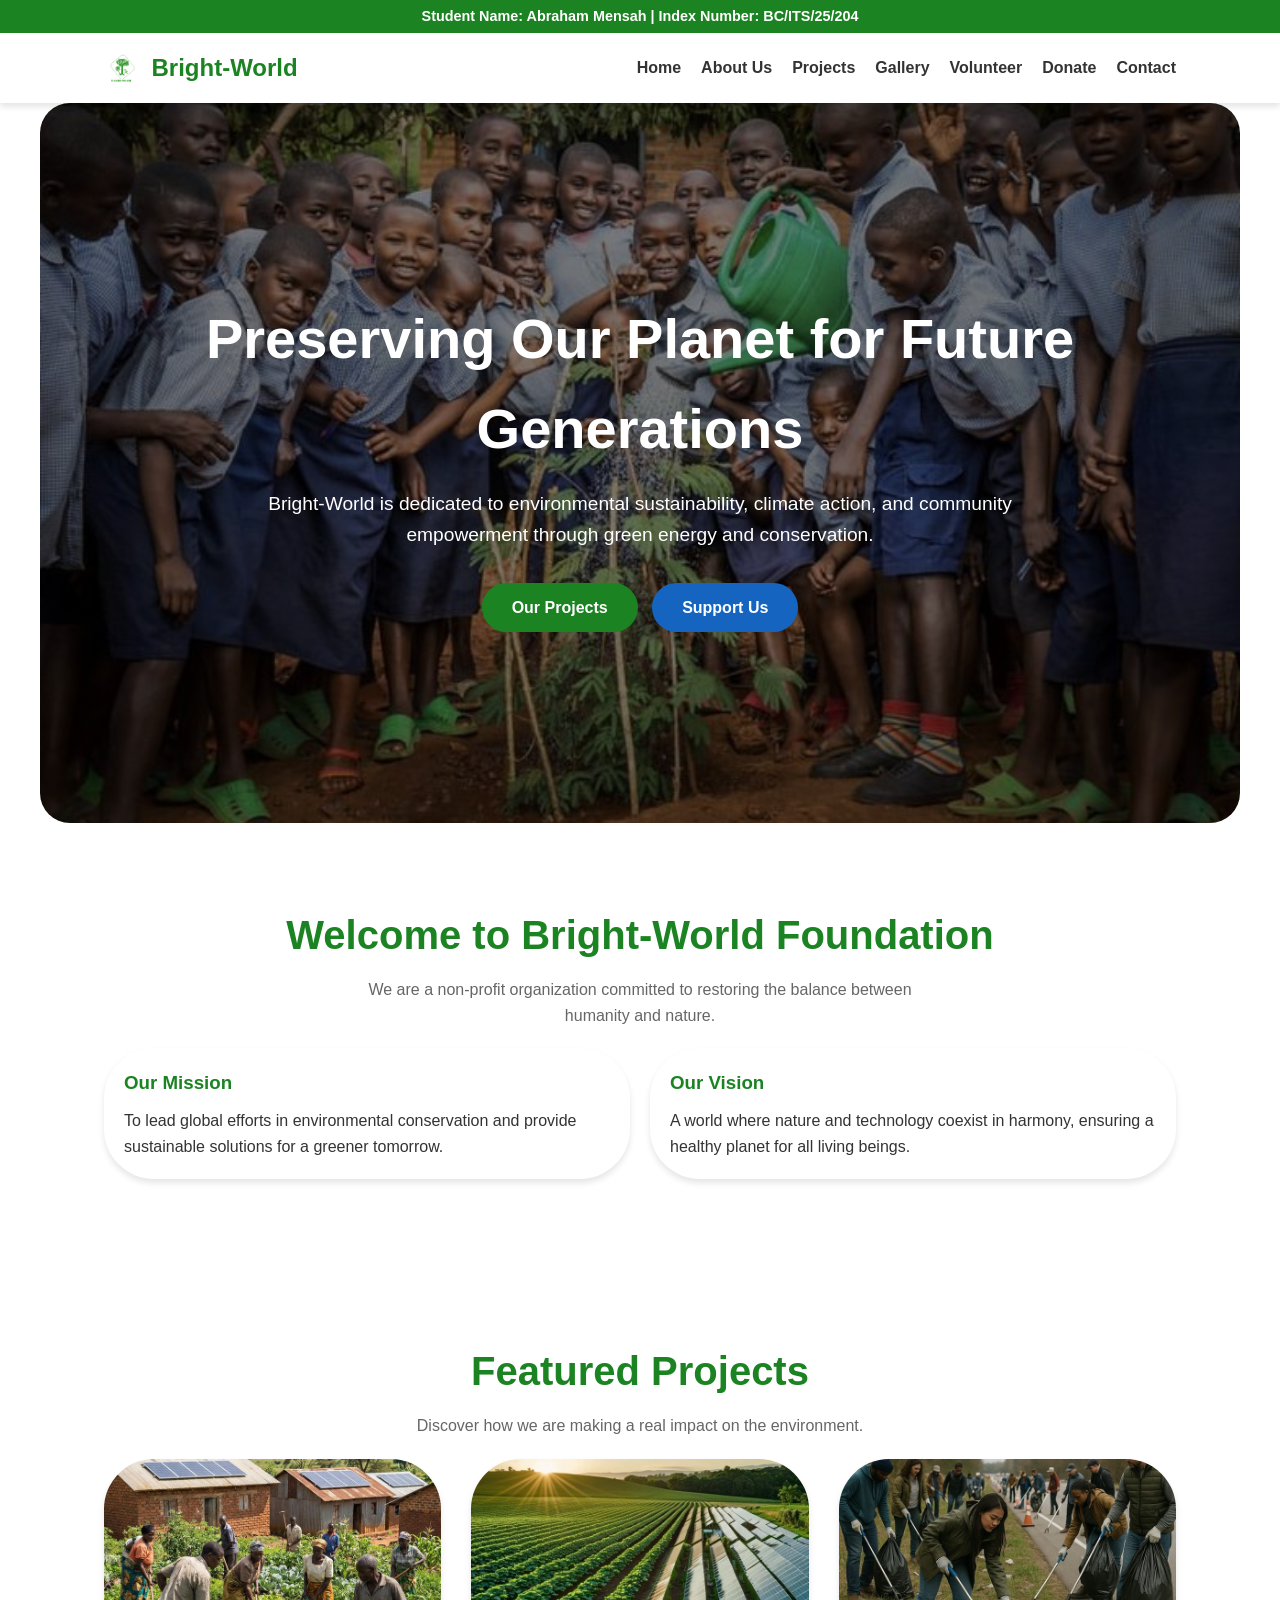
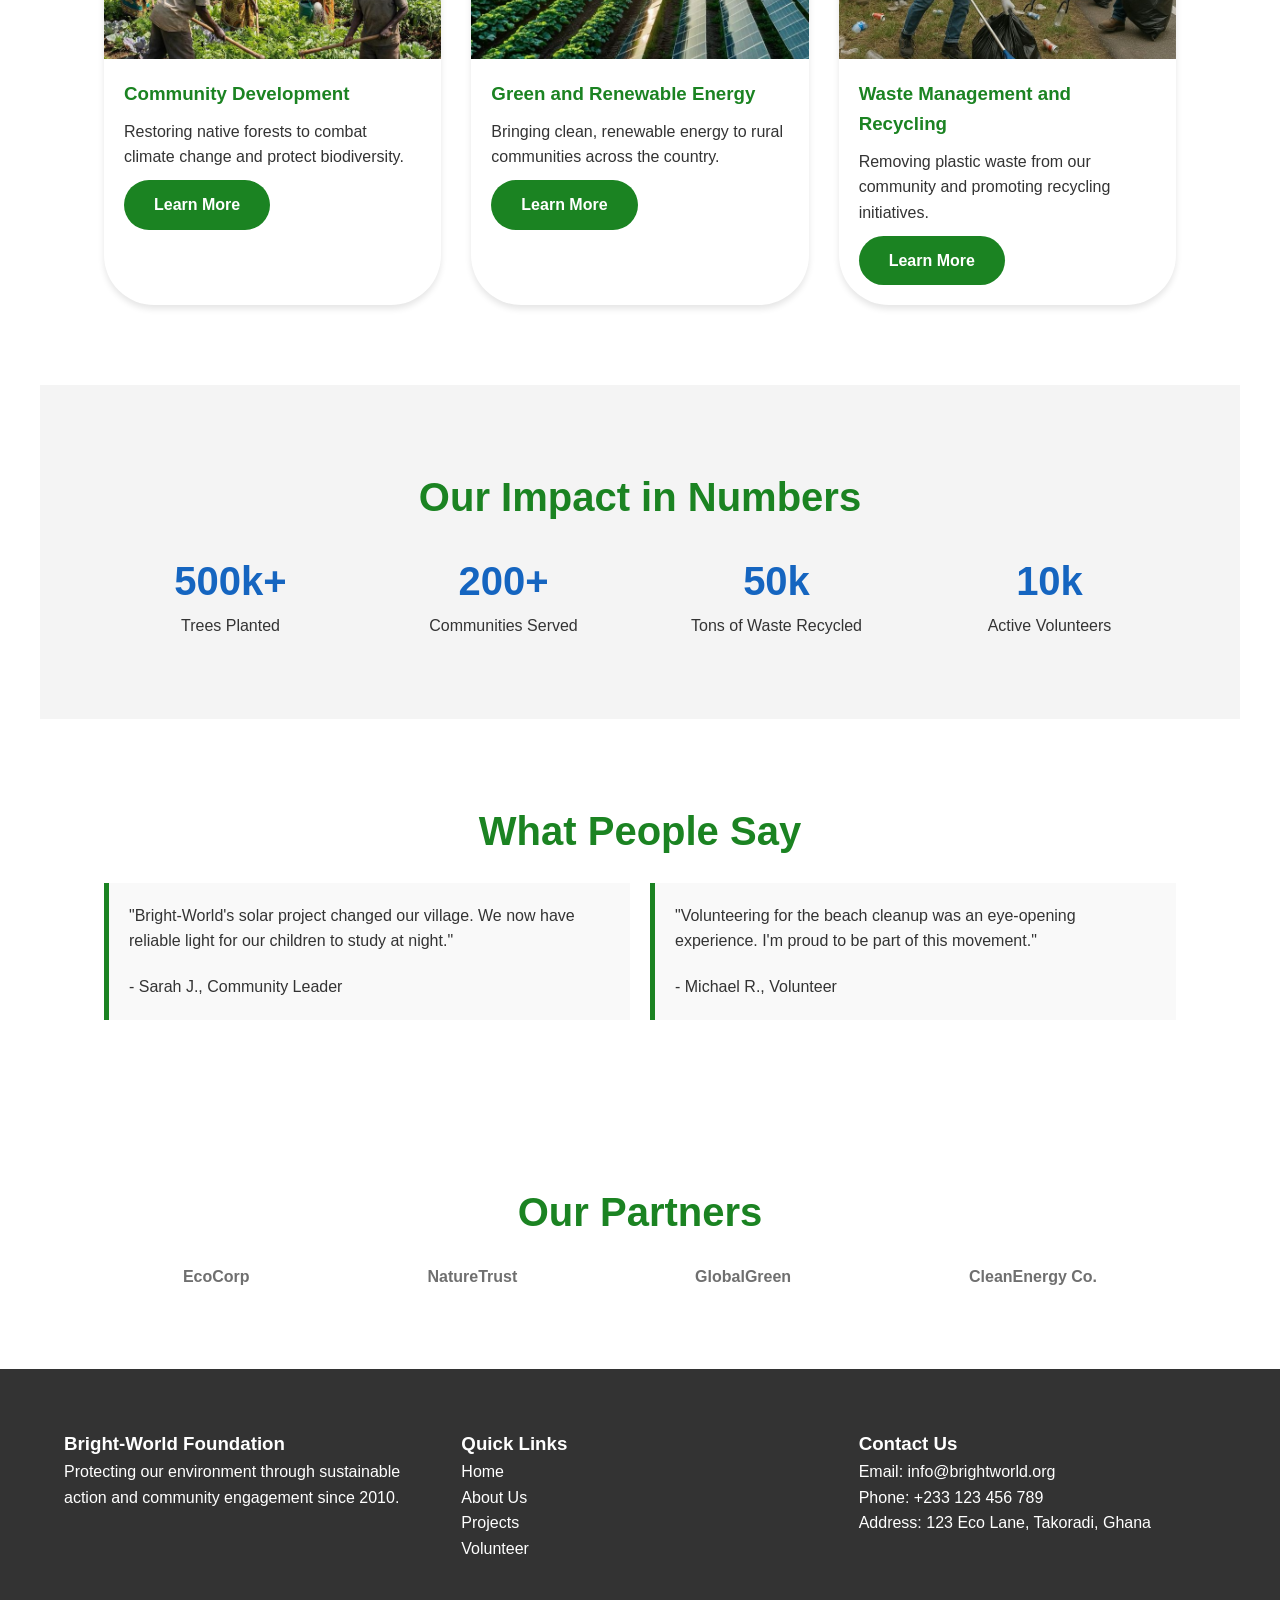
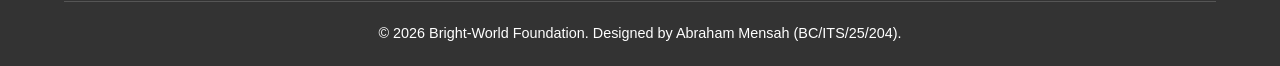
<file: index.html>
<!DOCTYPE html>
<html lang="en">
<head>
    <meta charset="UTF-8">
    <meta name="viewport" content="width=device-width, initial-scale=1.0">
    <title>Home | Bright-World Foundation</title>
    <link rel="stylesheet" href="css/style.css">
</head>
<body>
    <!-- Student Information Header -->
    <div class="header-top">
        Student Name: Abraham Mensah | Index Number: BC/ITS/25/204
    </div>

    <header>
        <div class="nav-container">
            <div class="logo-section">
                <img src="images/Bright world.png" alt="Bright-World Initiative Logo">
                <h1>Bright-World</h1>
            </div>
            <nav>
                <ul>
                    <li><a href="index.html">Home</a></li>
                    <li><a href="about.html">About Us</a></li>
                    <li><a href="projects.html">Projects</a></li>
                    <li><a href="gallery.html">Gallery</a></li>
                    <li><a href="volunteer.html">Volunteer</a></li>
                    <li><a href="donate.html">Donate</a></li>
                    <li><a href="contact.html">Contact</a></li>
                </ul>
            </nav>
        </div>
    </header>

    <main>
        <!-- Hero Section -->
        <section class="hero">
            <h2>Preserving Our Planet for Future Generations</h2>
            <p>Bright-World is dedicated to environmental sustainability, climate action, and community empowerment through green energy and conservation.</p>
            <div class="hero-btns">
                <a href="projects.html" class="btn">Our Projects</a>
                <a href="donate.html" class="btn btn-secondary">Support Us</a>
            </div>
        </section>

        <!-- Brief Introduction -->
        <section id="intro">
            <div class="section-title">
                <h2>Welcome to Bright-World Foundation</h2>
                <p>We are a non-profit organization committed to restoring the balance between humanity and nature.</p>
            </div>
            <div class="flex-container">
                <div class="card" style="flex: 1; min-width: 300px;">
                    <div class="card-content">
                        <h3>Our Mission</h3>
                        <p>To lead global efforts in environmental conservation
                              and provide sustainable solutions for a greener tomorrow.</p>
                    </div>
                </div>
                <div class="card" style="flex: 1; min-width: 300px;">
                    <div class="card-content">
                        <h3>Our Vision</h3>
                        <p>A world where nature and technology coexist in harmony, ensuring a healthy planet for all living beings.</p>
                    </div>
                </div>
            </div>
        </section>

        <!-- Featured Projects -->
        <section id="featured-projects" class="light-bg">
            <div class="section-title">
                <h2>Featured Projects</h2>
                <p>Discover how we are making a real impact on the environment.</p>
            </div>
            <div class="grid-container">
                <div class="card">
                    <div class="card-img"><img src="images/Community Development.png" alt="Tree Planting"></div>
                    <div class="card-content">
                        <h3>Community Development</h3>
                        <p>Restoring native forests to combat climate change and protect biodiversity.</p>
                        <a href="projects.html" class="btn" style="margin-top: 10px;">Learn More</a>
                    </div>
                </div>
                <div class="card">
                    <div class="card-img"><img src="images/Green and Renewable Energy.png" alt="Solar Farm"></div>
                    <div class="card-content">
                        <h3>Green and Renewable Energy</h3>
                        <p>Bringing clean, renewable energy to rural communities across the country.</p>
                        <a href="projects.html" class="btn" style="margin-top: 10px;">Learn More</a>
                    </div>
                </div>
                <div class="card">
                    <div class="card-img"><img src="images/Waste Management and Recycling.png" alt="Beach Cleanup"></div>
                    <div class="card-content">
                        <h3>Waste Management and Recycling</h3>
                        <p>Removing plastic waste from our community and promoting recycling initiatives.</p>
                        <a href="projects.html" class="btn" style="margin-top: 10px;">Learn More</a>
                    </div>
                </div>
            </div>
        </section>

        <!-- Statistics -->
        <section class="stats-section">
            <div class="section-title">
                <h2>Our Impact in Numbers</h2>
            </div>
            <div class="stats-grid">
                <div class="stat-item">
                    <h3>500k+</h3>
                    <p>Trees Planted</p>
                </div>
                <div class="stat-item">
                    <h3>200+</h3>
                    <p>Communities Served</p>
                </div>
                <div class="stat-item">
                    <h3>50k</h3>
                    <p>Tons of Waste Recycled</p>
                </div>
                <div class="stat-item">
                    <h3>10k</h3>
                    <p>Active Volunteers</p>
                </div>
            </div>
        </section>

        <!-- Testimonials -->
        <section id="testimonials">
            <div class="section-title">
                <h2>What People Say</h2>
            </div>
            <div class="flex-container">
                <blockquote style="background: #f9f9f9; padding: 20px; border-left: 5px solid var(--primary-color); flex: 1; min-width: 300px;">
                    "Bright-World's solar project changed our village. We now have reliable light for our children to study at night."
                    <footer style="background: none; color: #333; padding: 10px 0 0; margin-top: 10px; border: none;">- Sarah J., Community Leader</footer>
                </blockquote>
                <blockquote style="background: #f9f9f9; padding: 20px; border-left: 5px solid var(--primary-color); flex: 1; min-width: 300px;">
                    "Volunteering for the beach cleanup was an eye-opening experience. I'm proud to be part of this movement."
                    <footer style="background: none; color: #333; padding: 10px 0 0; margin-top: 10px; border: none;">- Michael R., Volunteer</footer>
                </blockquote>
            </div>
        </section>

        <!-- Partners -->
        <section id="partners">
            <div class="section-title">
                <h2>Our Partners</h2>
            </div>
            <div class="flex-container" style="justify-content: space-around; opacity: 0.7;">
                <p><strong>EcoCorp</strong></p>
                <p><strong>NatureTrust</strong></p>
                <p><strong>GlobalGreen</strong></p>
                <p><strong>CleanEnergy Co.</strong></p>
            </div>
        </section>
    </main>

    <footer>
        <div class="footer-grid">
            <div class="footer-about">
                <h3>Bright-World Foundation</h3>
                <p>Protecting our environment through sustainable action and community engagement since 2010.</p>
            </div>
            <div class="footer-links">
                <h3>Quick Links</h3>
                <ul>
                    <li><a href="index.html">Home</a></li>
                    <li><a href="about.html">About Us</a></li>
                    <li><a href="projects.html">Projects</a></li>
                    <li><a href="volunteer.html">Volunteer</a></li>
                </ul>
            </div>
            <div class="footer-contact">
                <h3>Contact Us</h3>
                <p>Email: info@brightworld.org</p>
                <p>Phone: +233 123 456 789</p>
                <p>Address: 123 Eco Lane, Takoradi, Ghana</p>
            </div>
        </div>
        <div class="footer-bottom">
            <p>&copy; 2026 Bright-World Foundation. Designed by Abraham Mensah (BC/ITS/25/204).</p>
        </div>
    </footer>
</body>
</html>
</file>
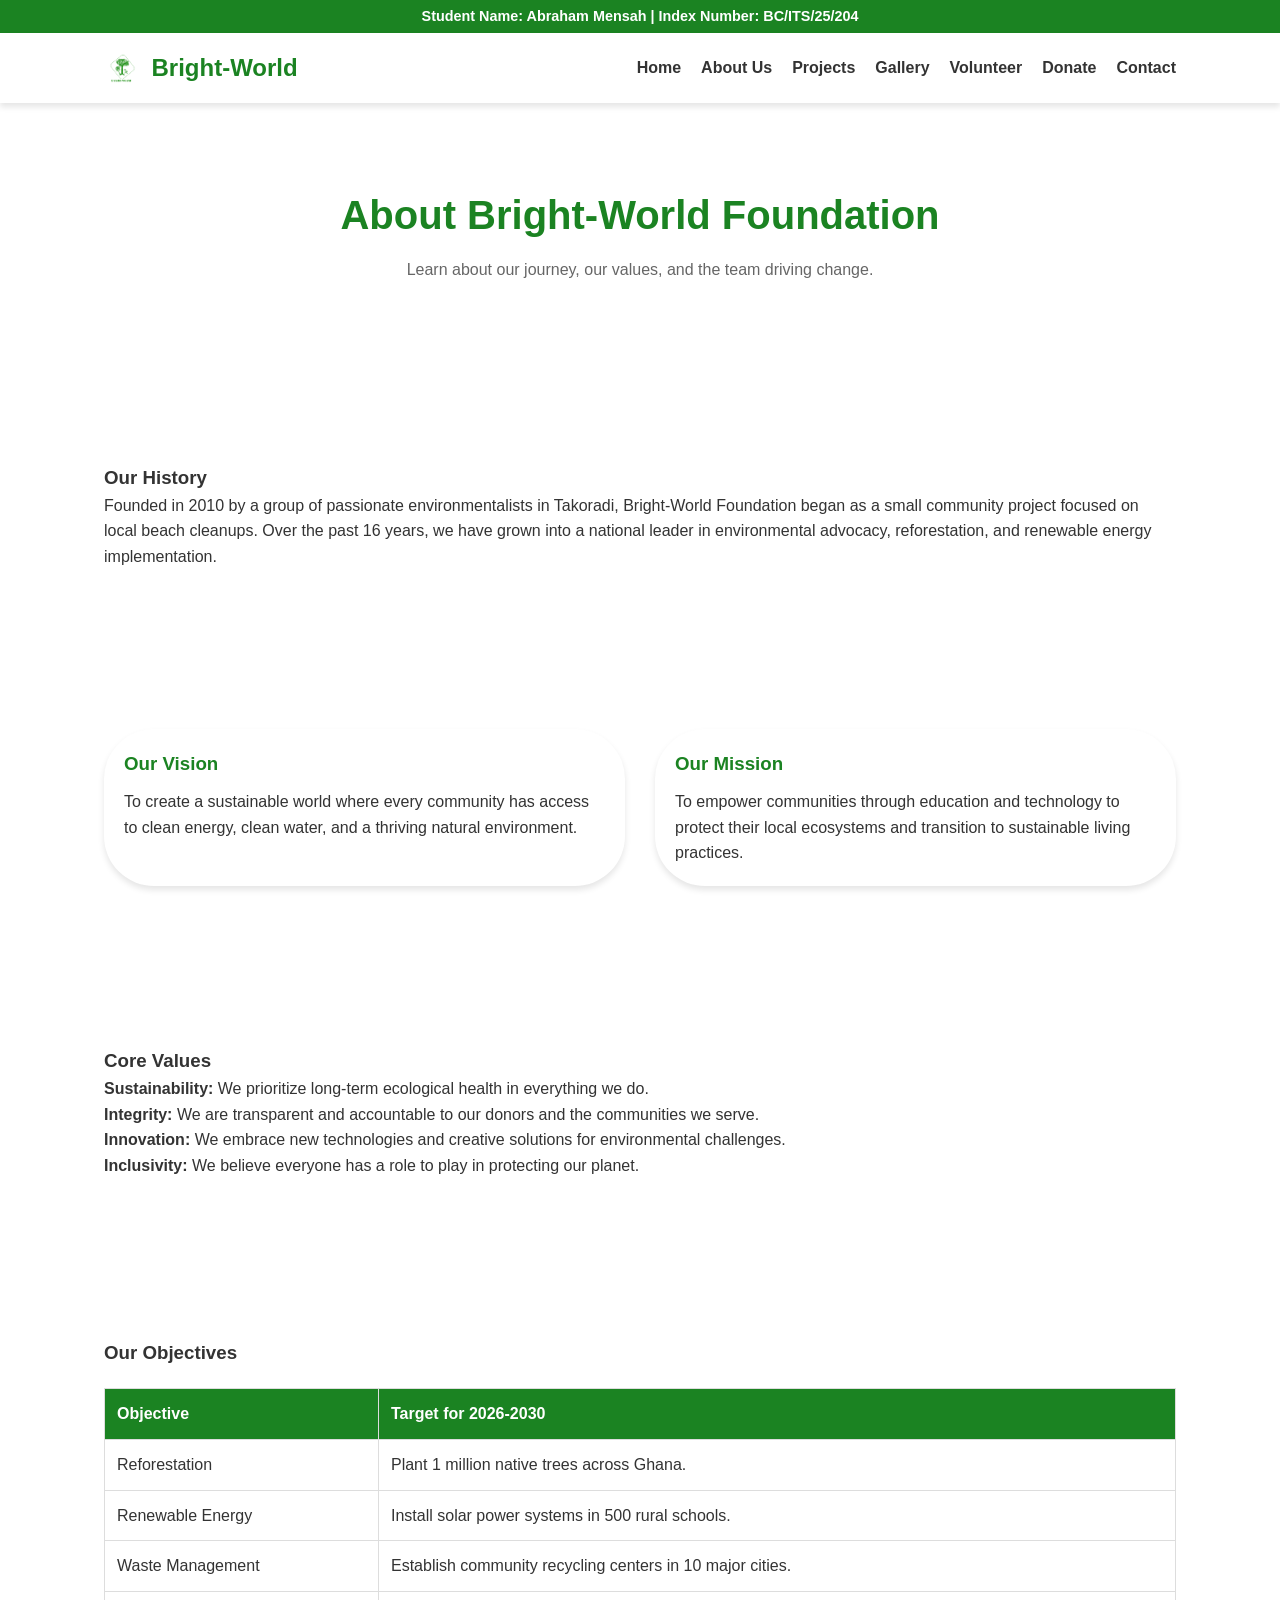
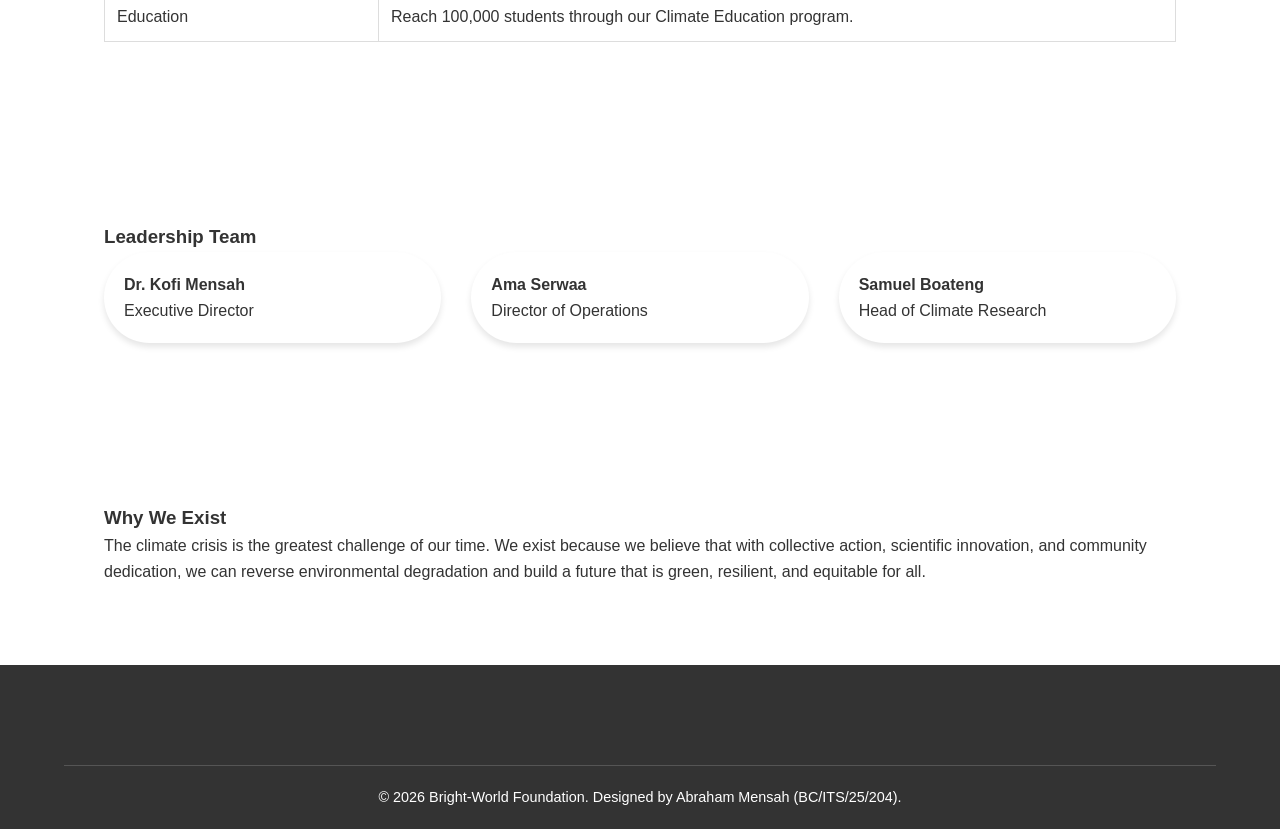
<file: about.html>
<!DOCTYPE html>
<html lang="en">
<head>
    <meta charset="UTF-8">
    <meta name="viewport" content="width=device-width, initial-scale=1.0">
    <title>About Us | Bright-World</title>
    <link rel="stylesheet" href="css/style.css">
</head>
<body>
    <div class="header-top">
        Student Name: Abraham Mensah | Index Number: BC/ITS/25/204
    </div>

    <header>
        <div class="nav-container">
            <div class="logo-section">
                <img src="images/Bright world.png" alt="Bright-World Logo">
                <h1>Bright-World</h1>
            </div>
            <nav>
                <ul>
                    <li><a href="index.html">Home</a></li>
                    <li><a href="about.html">About Us</a></li>
                    <li><a href="projects.html">Projects</a></li>
                    <li><a href="gallery.html">Gallery</a></li>
                    <li><a href="volunteer.html">Volunteer</a></li>
                    <li><a href="donate.html">Donate</a></li>
                    <li><a href="contact.html">Contact</a></li>
                </ul>
            </nav>
        </div>
    </header>

    <main>
        <section class="section-title">
            <h2>About Bright-World Foundation</h2>
            <p>Learn about our journey, our values, and the team driving change.</p>
        </section>

        <section id="history">
            <h3>Our History</h3>
            <p>Founded in 2010 by a group of passionate environmentalists in Takoradi, Bright-World Foundation began as a small community project focused on local beach cleanups. Over the past 16 years, we have grown into a national leader in environmental advocacy, reforestation, and renewable energy implementation.</p>
        </section>

        <section id="mission-vision" class="grid-container">
            <div class="card">
                <div class="card-content">
                    <h3>Our Vision</h3>
                    <p>To create a sustainable world where every community has access to clean energy, clean water, and a thriving natural environment.</p>
                </div>
            </div>
            <div class="card">
                <div class="card-content">
                    <h3>Our Mission</h3>
                    <p>To empower communities through education and technology to protect their local ecosystems and transition to sustainable living practices.</p>
                </div>
            </div>
        </section>

        <section id="values">
            <h3>Core Values</h3>
            <ul>
                <li><strong>Sustainability:</strong> We prioritize long-term ecological health in everything we do.</li>
                <li><strong>Integrity:</strong> We are transparent and accountable to our donors and the communities we serve.</li>
                <li><strong>Innovation:</strong> We embrace new technologies and creative solutions for environmental challenges.</li>
                <li><strong>Inclusivity:</strong> We believe everyone has a role to play in protecting our planet.</li>
            </ul>
        </section>

        <section id="objectives">
            <h3>Our Objectives</h3>
            <table>
                <thead>
                    <tr>
                        <th>Objective</th>
                        <th>Target for 2026-2030</th>
                    </tr>
                </thead>
                <tbody>
                    <tr>
                        <td>Reforestation</td>
                        <td>Plant 1 million native trees across Ghana.</td>
                    </tr>
                    <tr>
                        <td>Renewable Energy</td>
                        <td>Install solar power systems in 500 rural schools.</td>
                    </tr>
                    <tr>
                        <td>Waste Management</td>
                        <td>Establish community recycling centers in 10 major cities.</td>
                    </tr>
                    <tr>
                        <td>Education</td>
                        <td>Reach 100,000 students through our Climate Education program.</td>
                    </tr>
                </tbody>
            </table>
        </section>

        <section id="team">
            <h3>Leadership Team</h3>
            <div class="grid-container">
                <div class="card">
                    <div class="card-content">
                        <h4>Dr. Kofi Mensah</h4>
                        <p>Executive Director</p>
                    </div>
                </div>
                <div class="card">
                    <div class="card-content">
                        <h4>Ama Serwaa</h4>
                        <p>Director of Operations</p>
                    </div>
                </div>
                <div class="card">
                    <div class="card-content">
                        <h4>Samuel Boateng</h4>
                        <p>Head of Climate Research</p>
                    </div>
                </div>
            </div>
        </section>

        <section id="why-exists">
            <h3>Why We Exist</h3>
            <p>The climate crisis is the greatest challenge of our time. We exist because we believe that with collective action, scientific innovation, and community dedication, we can reverse environmental degradation and build a future that is green, resilient, and equitable for all.</p>
        </section>
    </main>

    <footer>
        <div class="footer-bottom">
            <p>&copy; 2026 Bright-World Foundation. Designed by Abraham Mensah (BC/ITS/25/204).</p>
        </div>
    </footer>
</body>
</html>
</file>
<file: css/style.css>
* {
    margin: 0;
    padding: 0;
    box-sizing: border-box;
}

:root {
    --primary-color: #1b8322; /* Green */
    --secondary-color: #1565c0; /* Blue */
    --accent-color: #fbc02d; /* Yellow */
    --text-color: #333;
    --light-bg: #f4f4f4;
    --white: #ffffff;
    --shadow: 0 4px 6px rgba(0, 0, 0, 0.1);
    --transition: all 0.3s ease;
}

body {
    font-family: 'Segoe UI', Tahoma, Geneva, Verdana, sans-serif;
    line-height: 1.6;
    color: var(--text-color);
    background-color: var(--white);
}

a {
    text-decoration: none;
    color: inherit;
    transition: var(--transition);
}

ul {
    list-style: none;
}

img {
    max-width: 100%;
    display: block;
}

/* Header and Navigation */
header {
    background-color: var(--white);
    box-shadow: var(--shadow);
    position: sticky;
    top: 0;
    z-index: 1000;
}

.header-top {
    background-color: var(--primary-color);
    color: var(--white);
    padding: 5px 20px;
    text-align: center;
    font-size: 0.9rem;
    font-weight: bold;
}

.nav-container {
    display: flex;
    justify-content: space-between;
    align-items: center;
    padding: 10px 5%;
    max-width: 1200px;
    margin: 0 auto;
}

.logo-section {
    display: flex;
    align-items: center;
    gap: 10px;
}

.logo-section img {
    height: 50px;
}

.logo-section h1 {
    font-size: 1.5rem;
    color: var(--primary-color);
}

nav ul {
    display: flex;
    gap: 20px;
}

nav ul li a {
    font-weight: 600;
    color: var(--text-color);
}

nav ul li a:hover {
    color: var(--primary-color);
     transition: 0.3s;
}

/* Hero Section */
.hero {
    height: 80vh;
    background: linear-gradient(rgba(0,0,0,0.5), rgba(0,0,0,0.5)), url('../images/Environmental Education.png') no-repeat center center/cover;
    display: flex;
    flex-direction: column;
    justify-content: center;
    align-items: center;
    text-align: center;
    color: var(--white);
    padding: 0 20px;
    border-radius: 30px;
}

.hero h2 {
    font-size: 3.5rem;
    margin-bottom: 1rem;
}

.hero p {
    font-size: 1.2rem;
    max-width: 800px;
    margin-bottom: 2rem;
}

.btn {
    display: inline-block;
    padding: 12px 30px;
    background-color: var(--primary-color);
    color: var(--white);
    border-radius: 50px;
    font-weight: bold;
    border: none;
    cursor: pointer;
    transition: var(--transition);
}

.btn:hover {
    background-color: #1b5e20;
    transform: translateY(-3px);
}

.btn-secondary {
    background-color: var(--secondary-color);
    margin-left: 10px;
}

/* Common Section Styles */
section {
    padding: 80px 5%;
    max-width: 1200px;
    margin: 0 auto;
}

.section-title {
    text-align: center;
    margin-bottom: 20px;
}

.section-title h2 {
    font-size: 2.5rem;
    color: var(--primary-color);
    margin-bottom: 10px;
}

.section-title p {
    color: #666;
    max-width: 600px;
    margin: 0 auto;
}

/* Flexbox and Grid Examples */
.flex-container {
    display: flex;
    flex-wrap: wrap;
    gap: 20px;
    justify-content: center;
}

.grid-container {
    display: grid;
    grid-template-columns: repeat(auto-fit, minmax(300px, 1fr));
    gap: 30px;
}

/* Cards */
.card {
    background: var(--white);
    border-radius: 50px;
    overflow: hidden;
    box-shadow: var(--shadow);
    transition: var(--transition);
}

.card:hover {
    transform: translateY(-10px);
    box-shadow: 0 10px 20px rgba(0,0,0,0.2);
}

.card-img {
    height: 200px;
    overflow: hidden;
}

.card-img img {
    width: 100%;
    height: 100%;
    object-fit: cover;
}

.card-content {
    padding: 20px;
}

.card-content h3 {
    margin-bottom: 10px;
    color: var(--primary-color);
}

/* Stats Section */
.stats-section {
    background-color: var(--light-bg);
    text-align: center;
}

.stats-grid {
    display: grid;
    grid-template-columns: repeat(auto-fit, minmax(200px, 1fr));
    gap: 20px;
}

.stat-item h3 {
    font-size: 2.5rem;
    color: var(--secondary-color);
}

/* Forms */
.form-container {
    max-width: 800px;
    margin: 0 auto;
    background: var(--white);
    padding: 40px;
    border-radius: 10px;
    box-shadow: var(--shadow);
}

.form-group {
    margin-bottom: 20px;
}

.form-group label {
    display: block;
    margin-bottom: 5px;
    font-weight: 600;
}

.form-group input, 
.form-group select, 
.form-group textarea {
    width: 100%;
    padding: 12px;
    border: 1px solid #ddd;
    border-radius: 5px;
    font-size: 1rem;
}

/* Footer */
footer {
    background-color: #333;
    color: var(--white);
    padding: 60px 5% 20px;
}

.footer-grid {
    display: grid;
    grid-template-columns: repeat(auto-fit, minmax(250px, 1fr));
    gap: 40px;
    max-width: 1200px;
    margin: 0 auto;
}

.footer-bottom {
    text-align: center;
    margin-top: 40px;
    padding-top: 20px;
    border-top: 1px solid #555;
    font-size: 0.9rem;
}

/* Tables */
table {
    width: 100%;
    border-collapse: collapse;
    margin: 20px 0;
}

table th, table td {
    padding: 12px;
    border: 1px solid #ddd;
    text-align: left;
}

table th {
    background-color: var(--primary-color);
    color: var(--white);
}

/* Responsive Media Queries */
@media (max-width: 992px) {
    .hero h2 { font-size: 2.5rem; }
}

@media (max-width: 768px) {
    .nav-container {
        flex-direction: column;
        gap: 15px;
    }
    
    nav ul {
        gap: 10px;
        font-size: 0.9rem;
    }
    
    .hero h2 { font-size: 2rem; }
    
    section { padding: 50px 5%; }
}

@media (max-width: 480px) {
    nav ul {
        flex-wrap: wrap;
        justify-content: center;
    }
}
</file>
